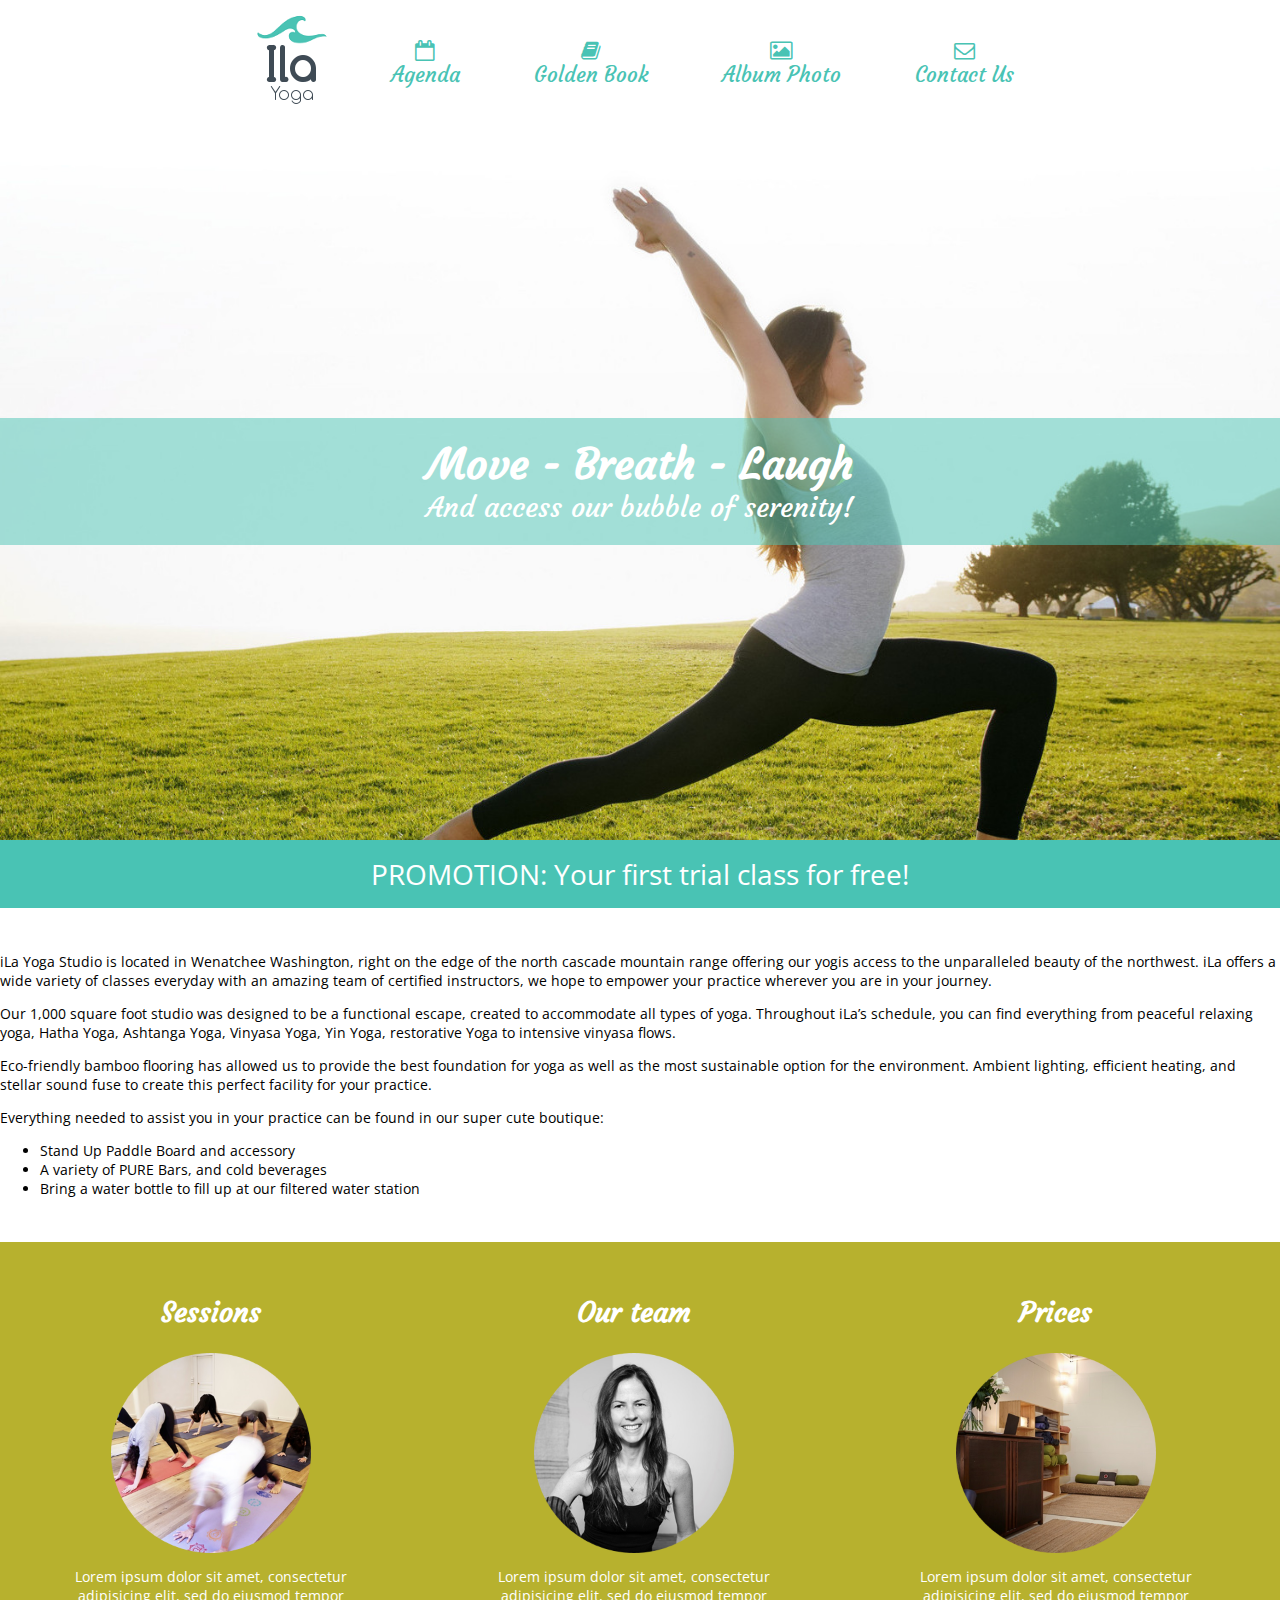
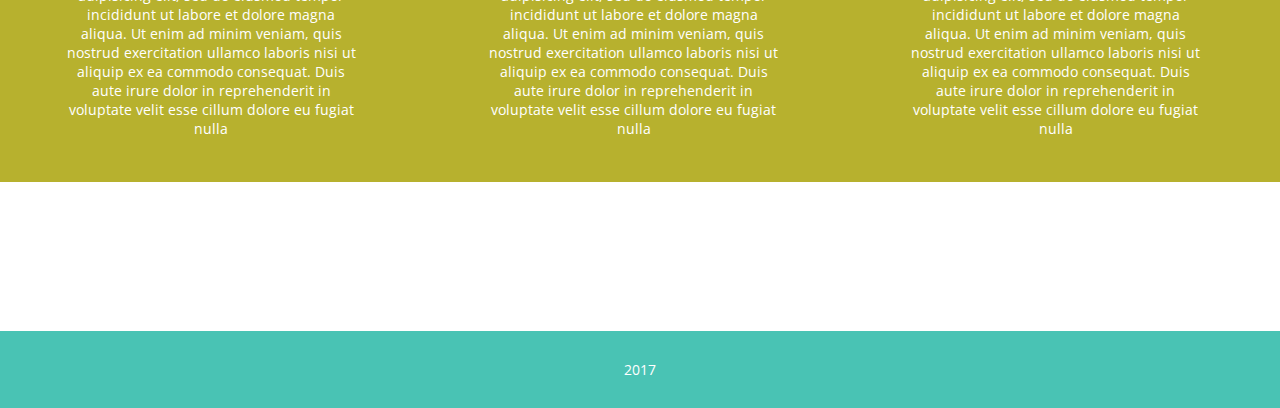
<file: index.html>
<!DOCTYPE html>
<html>
  <head>
    <meta charset="utf-8">
    <link rel="stylesheet" href="css/normalize.css">
    <link href="https://fonts.googleapis.com/css?family=Courgette|Open+Sans:400,700&amp;subset=latin-ext" rel="stylesheet">
    <link href="https://maxcdn.bootstrapcdn.com/font-awesome/4.7.0/css/font-awesome.min.css" rel="stylesheet" integrity="sha384-wvfXpqpZZVQGK6TAh5PVlGOfQNHSoD2xbE+QkPxCAFlNEevoEH3Sl0sibVcOQVnN" crossorigin="anonymous">
    <link rel="stylesheet" href="css/styles.css">
    <title></title>
  </head>
  <body>
    <header>

      <div class="container">
        <a href="index.html" class="logo"><img src="img/logo.png" alt="Yoga" title=""></a>
        <nav class="navigation">
          <ul>
            <li>
              <a href="inner page.html"><i class="fa fa-calendar-o"></i> Agenda</a>
            </li>
            <li>
              <a href=""><i class="fa fa-book"></i>Golden Book</a>
            </li>
            <li>
              <a href="#">  <i class="fa fa-picture-o"></i>Album Photo</a>
            </li>
            <li>
              <a href="#"><i class="fa fa-envelope-o"></i>Contact Us</a>
            </li>
          </ul>
        </nav>

      </div>
    </header>
    <main>

      <div class="slideshow">
        <div class="promo">
          <div class="container">
            <h1>Move - Breath - Laugh</h1>
            <p>And access our bubble of serenity!</p>
          </div>

        </div>

      </div>



    <div class="demo">
      <div class="container">
        <p>PROMOTION: Your first trial class for free!</p>
      </div>
    </div>

    <div class="content container">


    <p>iLa Yoga Studio is located in Wenatchee Washington, right on the edge of the north cascade mountain range offering our yogis access to the unparalleled beauty of the northwest. iLa offers a wide variety of classes everyday with an amazing team of certified instructors, we hope to empower your practice wherever you are in your journey.</p>

<p>Our 1,000 square foot studio was designed to be a functional escape, created to accommodate all types of yoga. Throughout iLa’s schedule, you can find everything from peaceful relaxing yoga, Hatha Yoga, Ashtanga Yoga, Vinyasa Yoga, Yin Yoga, restorative Yoga to intensive vinyasa flows.</p>

<p>Eco-friendly bamboo flooring has allowed us to provide the best foundation for yoga as well as the most sustainable option for the environment. Ambient lighting, efficient heating, and stellar sound fuse to create this perfect facility for your practice.</p>

<p>Everything needed to assist you in your practice can be found in our super cute boutique:</p>
<ul>
<li>Stand Up Paddle Board and accessory</li>
<li>A variety of PURE Bars, and cold beverages</li>
<li>Bring a water bottle to fill up at our filtered water station</li>
</ul>
</div>
</main>

<div class="team">
  <div class="container clearfix" >
    <div class="column">
      <h2>Sessions</h2>
      <div class="cover">
        <img src="img/home/1.png" alt="pirmas">
        <a href="#">Read more</a>
        </div>
      <p>Lorem ipsum dolor sit amet, consectetur adipisicing elit, sed do eiusmod tempor incididunt ut labore et dolore magna aliqua. Ut enim ad minim veniam, quis nostrud exercitation ullamco laboris nisi ut aliquip ex ea commodo consequat. Duis aute irure dolor in reprehenderit in voluptate velit esse cillum dolore eu fugiat nulla </p>
    </div>
    <div class="column">
      <h2>Our team</h2>
      <div class="cover">
        <img src="img/home/2.png" alt="pirmas">
        <a href="#">Read more</a>
        </div>
      <p>Lorem ipsum dolor sit amet, consectetur adipisicing elit, sed do eiusmod tempor incididunt ut labore et dolore magna aliqua. Ut enim ad minim veniam, quis nostrud exercitation ullamco laboris nisi ut aliquip ex ea commodo consequat. Duis aute irure dolor in reprehenderit in voluptate velit esse cillum dolore eu fugiat nulla </p>
    </div>
    <div class="column">
      <h2>Prices</h2>
      <div class="cover">
        <img src="img/home/3.png" alt="pirmas">
        <a href="#">Read more</a>
        </div>
      <p>Lorem ipsum dolor sit amet, consectetur adipisicing elit, sed do eiusmod tempor incididunt ut labore et dolore magna aliqua. Ut enim ad minim veniam, quis nostrud exercitation ullamco laboris nisi ut aliquip ex ea commodo consequat. Duis aute irure dolor in reprehenderit in voluptate velit esse cillum dolore eu fugiat nulla </p>
    </div>



  </div>

</div>

<iframe src="https://www.google.com/maps/embed?pb=!1m18!1m12!1m3!1d147554.67713297368!2d25.112508368518867!3d54.700089845488556!2m3!1f0!2f0!3f0!3m2!1i1024!2i768!4f13.1!3m3!1m2!1s0x46dd93fb5c6408f5%3A0x400d18c70e9dc40!2sVilnius!5e0!3m2!1slt!2slt!4v1508756540309" frameborder="0" style="border:0" allowfullscreen></iframe>


<footer>
  <div class="container">
    <p>2017</p>
  </div>
</footer>
  </body>
</html>
</file>
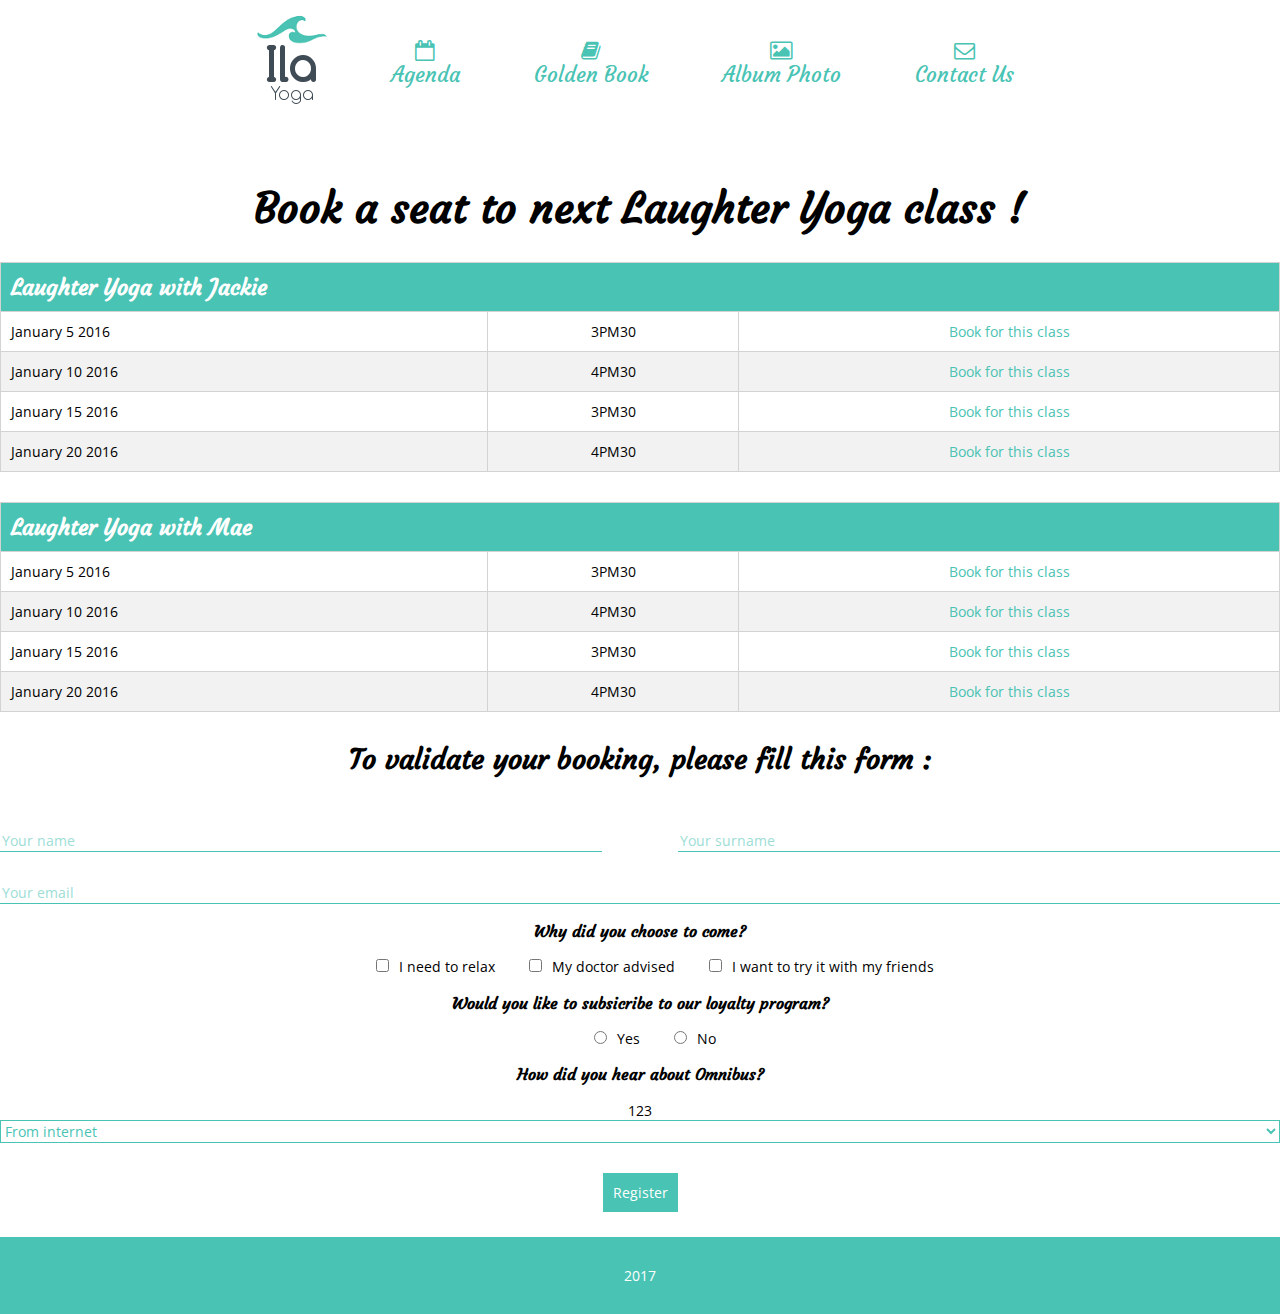
<file: inner page.html>
<!DOCTYPE html>
<html>
<head>
  <meta charset="utf-8">
  <link rel="stylesheet" href="css/normalize.css">
  <link href="https://fonts.googleapis.com/css?family=Courgette|Open+Sans:400,700&amp;subset=latin-ext" rel="stylesheet">
  <link href="https://maxcdn.bootstrapcdn.com/font-awesome/4.7.0/css/font-awesome.min.css" rel="stylesheet" integrity="sha384-wvfXpqpZZVQGK6TAh5PVlGOfQNHSoD2xbE+QkPxCAFlNEevoEH3Sl0sibVcOQVnN" crossorigin="anonymous">
  <link rel="stylesheet" href="css/styles.css">
  <title></title>
</head>
<body>

<header>
  <div class="container">
    <a href="index.html" class="logo"><img src="img/logo.png" alt="Yoga" title=""></a>
    <nav class="navigation">
      <ul>
        <li>
          <a href="inner page.html"><i class="fa fa-calendar-o"></i> Agenda</a>
        </li>
        <li>
          <a href=""><i class="fa fa-book"></i>Golden Book</a>
        </li>
        <li>
          <a href="#">  <i class="fa fa-picture-o"></i>Album Photo</a>
        </li>
        <li>
          <a href="#"><i class="fa fa-envelope-o"></i>Contact Us</a>
        </li>
      </ul>
    </nav>
  </div>
</header>

<main>
  <div class="content container">
    <h1 class="text-center">Book a seat to next Laughter Yoga class ! </h1>
    <table>
      <thead>
        <tr>
          <th colspan="3">Laughter Yoga with Jackie</th>
        </tr>
      </thead>
      <tr>
        <td>January 5 2016</td>
        <td>3PM30</td>
        <td><a href="#">Book for this class</a></td>
      </tr>

      <tr>
        <td>January 10 2016</td>
        <td>4PM30</td>
        <td><a href="#">Book for this class</a></td>
      </tr>

      <tr>
        <td>January 15 2016</td>
        <td>3PM30</td>
        <td><a href="#">Book for this class</a></td>
      </tr>

      <tr>
        <td>January 20 2016</td>
        <td>4PM30</td>
        <td><a href="#">Book for this class</a></td>
      </tr>
    </table>
    <table>
      <thead>
        <tr>
          <th colspan="3">Laughter Yoga with Mae</th>
        </tr>
      </thead>
      <tr>
        <td>January 5 2016</td>
        <td>3PM30</td>
        <td><a href="#">Book for this class</a></td>
      </tr>

      <tr>
        <td>January 10 2016</td>
        <td>4PM30</td>
        <td><a href="#">Book for this class</a></td>
      </tr>

      <tr>
        <td>January 15 2016</td>
        <td>3PM30</td>
        <td><a href="#">Book for this class</a></td>
      </tr>

      <tr>
        <td>January 20 2016</td>
        <td>4PM30</td>
        <td><a href="#">Book for this class</a></td>
      </tr>
    </table>

    <form class="submit-form">
      <h2 class="tekstascentre">To validate your booking, please fill this form :</h2>

      <div class="inputs-group">
        <div class="left-div">
          <input type="text" name="your-name" placeholder="Your name" value="">
        </div>
        <div class="right-div">
          <input type="text" name="your-surname" placeholder="Your surname" value="">
        </div>
      </div>

      <input type="email" name="email" placeholder="Your email" value="">

      <h3 class="tekstascentre">Why did you choose to come?</h3>

      <label><input type="checkbox" name="doctor" value="1" />I need to relax</label>

      <label><input type="checkbox" name="doctor" value="2" />My doctor advised</label>

      <label><input type="checkbox" name="doctor" value="3" />I want to try it with my friends</label>

      <h3 class="tekstascentre">Would you like to subsicribe to our loyalty program?</h3>

      <label><input type="radio" name="doctor" value="1" />Yes</label>

      <label><input type="radio" name="doctor" value="2" />No</label>

      <h3 class="tekstascentre">How did you hear about Omnibus?</h3>
      <label class="heading" for="type">123</label>
      <select id="type" name="type">
        <option value="internet">From internet</option>
        <option value="friend">Your friend told you</option>
        <option value="other">Other</option>
      </select>
      <input type="submit" value="Register">
    </form>
  </div>
</main>
<footer>
  <div class="container">
    <p>2017</p>
  </div>
</footer>
</body>
</html>
</file>
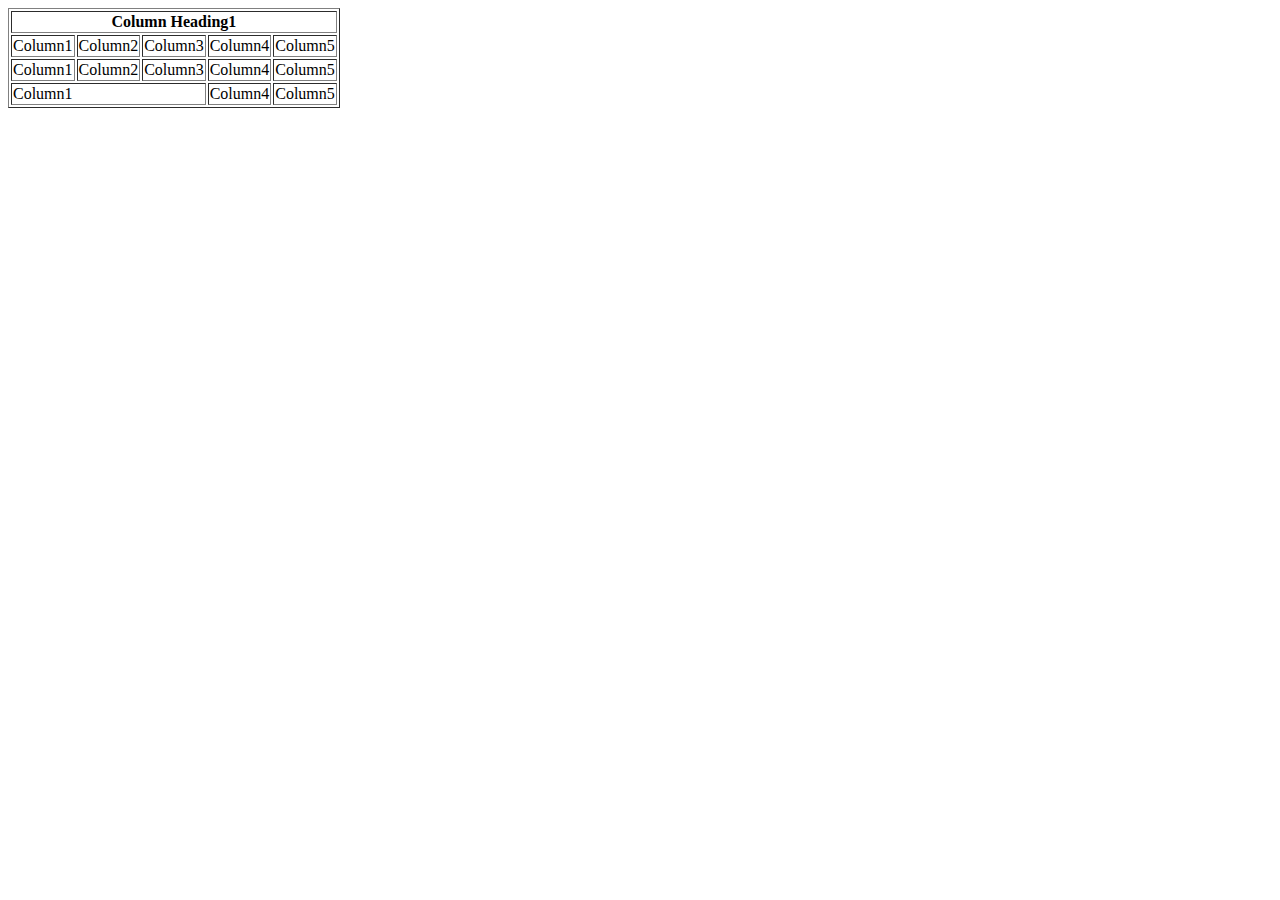
<file: table.html>
<!DOCTYPE html>
<html>
  <head>
    <meta charset="utf-8">
    <title></title>
  </head>
  <body>
    <table border="1">
      <thead>
        <tr>
          <th colspan="5">Column Heading1</th>
        </tr>
      </thead>
      <tr>
        <td>Column1</td>
        <td>Column2</td>
        <td>Column3</td>
        <td>Column4</td>
        <td>Column5</td>
      </tr>

      <tr>
        <td>Column1</td>
        <td>Column2</td>
        <td>Column3</td>
        <td>Column4</td>
        <td>Column5</td>
      </tr>

      <tr>
        <td colspan="3">Column1</td>
        <td>Column4</td>
        <td>Column5</td>
      </tr>

    </table>
  </body>
</html>
</file>
<file: css/styles.css>
* {
  box-sizing: border-box;
}

.clearfix:after {
  visibility: hidden;
  display: block;
  font-size: 0;
  content: " ";
  clear: both;
  height: 0;
}
.clearfix { display: inline-block; }
/* start commented backslash hack \*/
* html .clearfix { height: 1%; }
.clearfix { display: block; }
/* close commented backslash hack */
body {
  font-size:1rem;
  font-family: "Open Sans";
}
a {
  color: #49C3B4;
  text-decoration: none;
}
.container {
  max-width:1500px;
  margin-left: auto;
  margin-right: auto;
}
html {
  font-size:14px
}

h1 {
  font-size:3rem;
}
h2 {
  font-size:2rem;
}
.logo {
  display:inline-block;
  vertical-align: top;
}
.navigation {
  display:inline-block;
  margin-top:20px;
}
.navigation li {
  display:inline-block;
  text-align: center;
  margin-left:15px;
  margin-right:15px;
}
.navigation i {
  display:block;
}
header {
  text-align: center;
}
.navigation ul {
  padding:0;
  margin:0;
  list-style: none;
}
.navigation a {
  text-decoration:none;
  color:#49C3B4;
  font-family: "Courgette";
  font-size:1.5rem;
  padding:20px;
  display:block;
  transition:all 0.7s;
}
.navigation li:hover a {
  color:#000;
}

.slideshow {
  padding-top: 23%;
  padding-bottom: 23%;
  background-image: url('../img/fond.jpg');
  background-repeat: no-repeat;
  background-size: 100% auto;
  background-position: top center;
}
.promo {
  background-color: rgba(73, 195, 180, 0.5);
  font-family: "Courgette";
  color:#fff;
  text-align: center;
  padding: 20px 0;
}
.promo h1 {
  margin:0;
}
.promo p {
  font-size: 2rem;
  margin:0;
}
.demo {
  font-size:2rem;
  text-align: center;
  background-color: rgba(73, 195, 180, 1);
  color:#fff;
  padding: 15px 0;
}
.demo p {
  margin: 0;
}
.content {
  padding-top: 30px;
  padding-bottom: 30px;
}
iframe {
  width:100%;
}
footer {
  background-color: #49C3B4;
  padding-top: 15px;
  padding-bottom:15px;
  text-align: center;
  color:#fff;
  margin-top: -5px;
}
.team {
  background-color:#B7B12E;
  color: #fff;
  padding: 30px 0;
  text-align: center;
}

.column {
  max-width: 33%;
  padding-left: 5%;
  padding-right: 5%;
  text-align: center;
  color:#fff;
  float:left;
}
.column h2 {
  font-family: "Courgette";
}

.cover {
  width:200px;
  height: 200px;
  line-height:200px;
  display: block;
  position: relative;
  margin-left: auto;
  margin-right: auto;
}
.cover img {
  width:200px;
  height:200px;
  line-height:200px;
  display:block;


}
.cover a {
  width: 200px;
  height:200px;
  line-height: 200px;
  display: block;
  background-color: rgba(255, 0, 0, 0.5);
  transition:all 0.7s;
  opacity: 0;
  position: absolute;
  border-radius: 100%;
  top: 0;
  left:0;
  color: white;
  text-decoration: none;
}
.column:hover a  {
  opacity:1
}
table, td, tr, th {
  border:solid 1px lightgrey;
  border-collapse: collapse;
}
th {
  background-color: #49C3B4;
  color:white;
  font-family: "Courgette";
  text-align: left;
  font-size: 1.6rem;


}
table {
  width:100%;
  margin-bottom:30px;
}
th, td {
  padding:10px;
}

tr:nth-child(even) td {
  background-color: #f2f2f2;
}
td {
  text-align: center;
}
td:first-child {
  text-align: left;
}
td:hover a {
  color:black;
}
.text-center {
  text-align: center;
  font-family: "Courgette";
}
.tekstascentre {
  text-align: center;
  font-family: "Courgette";
}

.left-div {
  width: 47%;
  float:left;
}
.right-div {
  width:47%;
  float:right;
}
.inputs-group {
  margin-bottom: 30px;

}
input[type="email"],
input[type="text"] {
  width: 100%;
  margin-top: 30px;
  border:none;
  border-bottom: 1px solid #49C3B4;
  color:#49C3B4;
  outline: none;
  padding: 5 10px;
}
.submit-form {
  text-align: center;
}
input[type="radio"],
input[type="checkbox"] {
  margin-right: 10px;
  margin-left:30px;
}
select {
	width: 100%;
	margin-bottom: 30px;
	border: solid 1px #49C3B4;
	color:#49C3B4;
  background-color: white;
}
input[type="submit"] {
  background-color:#49C3B4;
  color:#fff;
  border:none;
  padding:10px;
}
</file>
